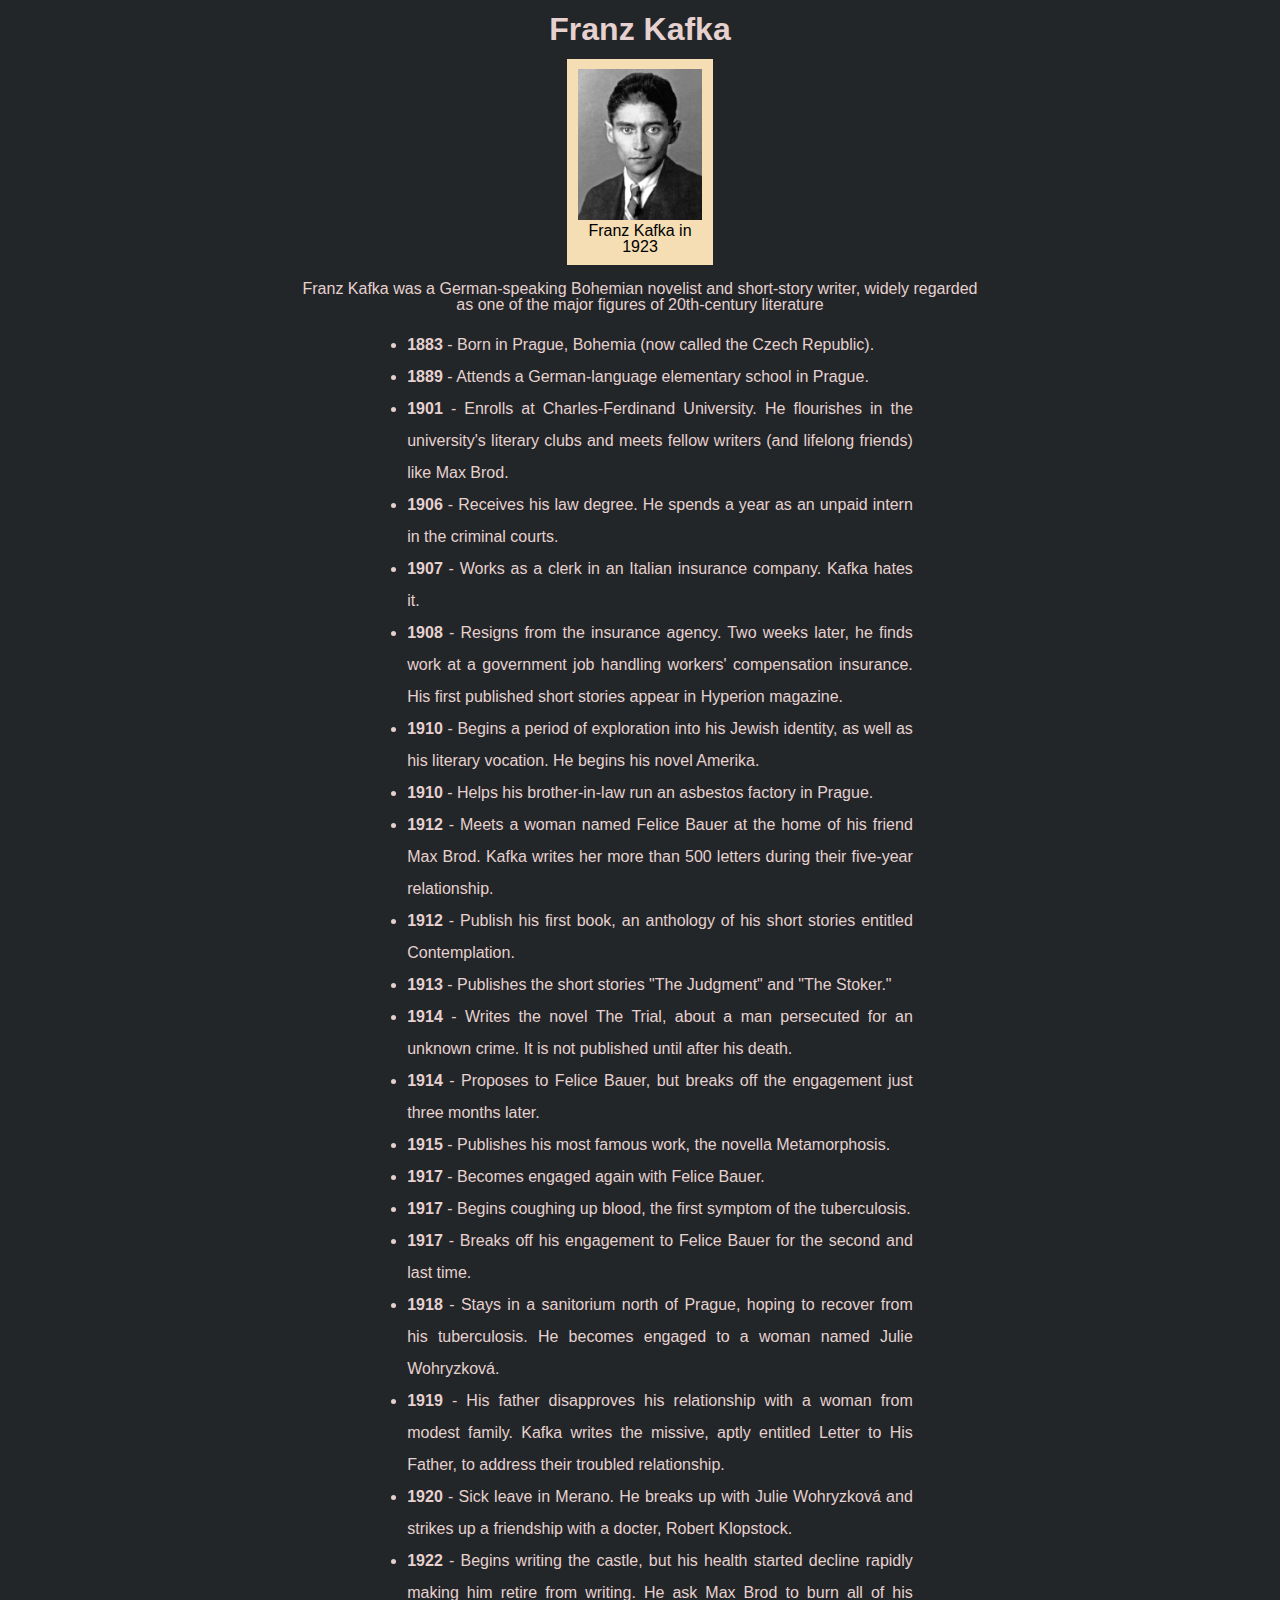
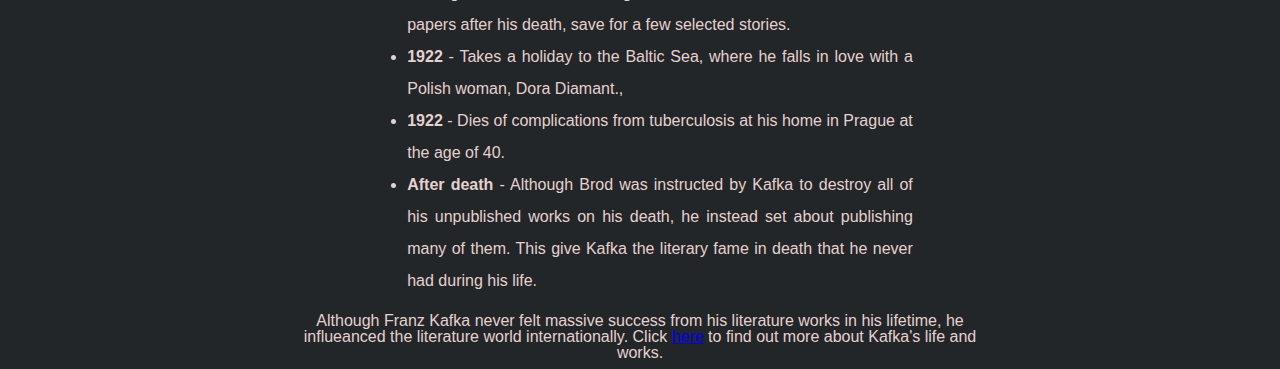
<file: index.html>
<!DOCTYPE html>
<html lang="en">

<head>
    <meta charset="UTF-8">
    <meta http-equiv="X-UA-Compatible" content="IE=edge">
    <meta name="viewport" content="width=device-width, initial-scale=1.0">
    <title>Document</title>
    <link rel="stylesheet" href="css/tribute.css">
</head>
<body id="main">
    <h1 id="title">Franz Kafka</h1>
    <figure id="img-div">
        <img id="image" src="images/KafkaPortrait.jpg" alt="Kafka Portrait">
        <figcaption id="img-caption">
            Franz Kafka in 1923
        </figcaption>    
    </figure>
    <br>
    <div id="tribute"></div>
        <p id="short-desc">Franz Kafka was a German-speaking Bohemian novelist and short-story writer, widely regarded as one of the major figures of 20th-century literature</p>
        <br>
        <ul id="tribute-info">
        <li><strong>1883</strong> - Born in Prague, Bohemia (now called the Czech Republic).</li>
        <li><strong>1889</strong> - Attends a German-language elementary school in Prague.</li>
        <li><strong>1901</strong> - Enrolls at Charles-Ferdinand University. He flourishes in the university's literary clubs and meets fellow writers (and lifelong friends) like Max Brod.</li>
        <li><strong>1906</strong> - Receives his law degree. He spends a year as an unpaid intern in the criminal courts.</li>
        <li><strong>1907</strong> - Works as a clerk in an Italian insurance company. Kafka hates it.</li> 
        <li><strong>1908</strong> - Resigns from the insurance agency. Two weeks later, he finds work at a government job handling workers' compensation insurance. His first published short stories appear in Hyperion magazine.</li>
        <li><strong>1910</strong> - Begins a period of exploration into his Jewish identity, as well as his literary vocation. He begins his novel Amerika.</li>
        <li><strong>1910</strong> - Helps his brother-in-law run an asbestos factory in Prague.</li>
        <li><strong>1912</strong> - Meets a woman named Felice Bauer at the home of his friend Max Brod. Kafka writes her more than 500 letters during their five-year relationship.</li>
        <li><strong>1912</strong> - Publish his first book, an anthology of his short stories entitled Contemplation.</li>
        <li><strong>1913</strong> - Publishes the short stories "The Judgment" and "The Stoker."</li>
        <li><strong>1914</strong> - Writes the novel The Trial, about a man persecuted for an unknown crime. It is not published until after his death.</li>
        <li><strong>1914</strong> - Proposes to Felice Bauer, but breaks off the engagement just three months later.</li>
        <li><strong>1915</strong> - Publishes his most famous work, the novella Metamorphosis.</li>
        <li><strong>1917</strong> - Becomes engaged again with Felice Bauer.</li>
        <li><strong>1917</strong> - Begins coughing up blood, the first symptom of the tuberculosis. </li>
        <li><strong>1917</strong> - Breaks off his engagement to Felice Bauer for the second and last time. </li>
        <li><strong>1918</strong> - Stays in a sanitorium north of Prague, hoping to recover from his tuberculosis. He becomes engaged to a woman named Julie Wohryzková.</li>
        <li><strong>1919</strong> - His father disapproves his relationship with a woman from modest family. Kafka writes the missive, aptly entitled Letter to His Father, to address their troubled relationship.</li>
        <li><strong>1920</strong> - Sick leave in Merano. He breaks up with Julie Wohryzková and strikes up a friendship with a docter, Robert Klopstock.</li>
        <li><strong>1922</strong> - Begins writing the castle, but his health started decline rapidly making him retire from writing. He ask Max Brod to burn all of his papers after his death, save for a few selected stories.</li>
        <li><strong>1922</strong> - Takes a holiday to the Baltic Sea, where he falls in love with a Polish woman, Dora Diamant.,</li>
        <li><strong>1922</strong> - Dies of complications from tuberculosis at his home in Prague at the age of 40.</li>
        <li><strong>After death</strong> - Although Brod was instructed by Kafka to destroy all of his unpublished works on his death, he instead set about publishing many of them. This give Kafka the literary fame in death that he never had during his life.</li>
        </ul>
        <br>
        <P id='closing'>Although Franz Kafka never felt massive success from his literature works in his lifetime, he influeanced the literature world internationally. Click <a id='tribute-link' href="https://en.wikipedia.org/wiki/Franz_Kafka" target="_blank" >here</a> to find out more about Kafka's life and works. </P>
    </div>

</body>
</html>
</file>
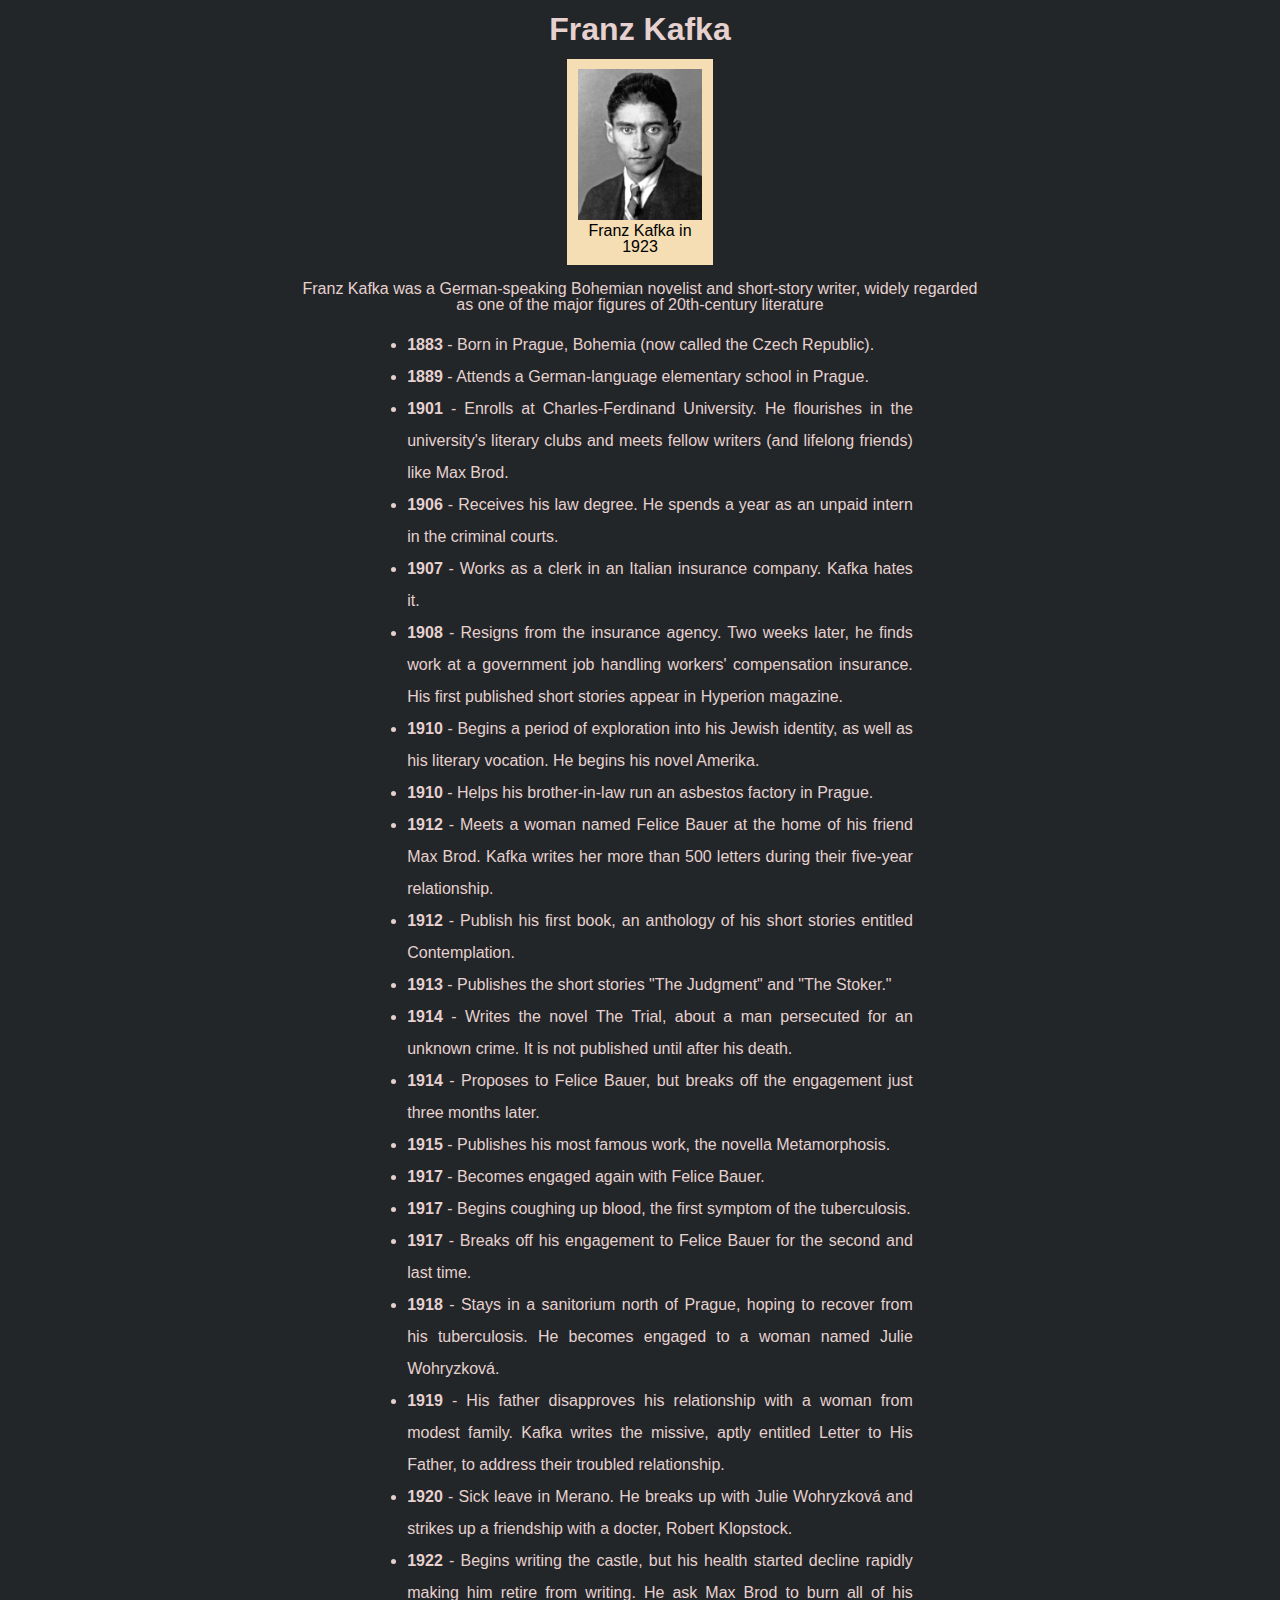
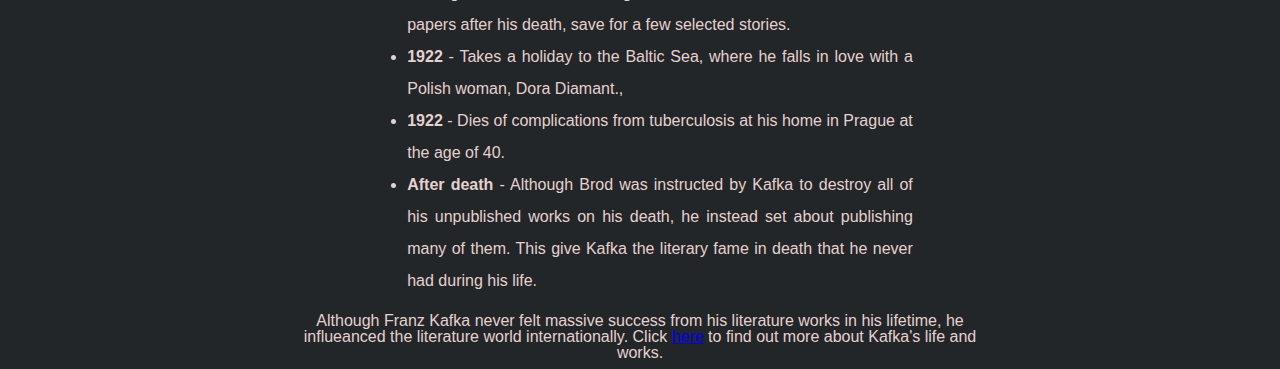
<file: website/index.html>
<!DOCTYPE html>
<html lang="en">
<style>
    #main{
        font-family: Arial;
        font-size: 1rem;
        line-height: 1em;
        text-align: center;
        align-items: center;
        background-color: #222629;
        color: #E6D1CF;
        justify-content: center;
    }
    #title{
        font-size: 1.5 rem;
        text-align: center;
    }
    #img-div{
        background: wheat;
        padding: 10px;
        display: block;
        margin: auto;
        width: 10%;
        height: auto;
        border: thin;
        color: black;
        justify-content: center;
    }
    #image{
        justify-self: center;
        margin-left: auto;
        margin-right: auto;
        width: 98%;
        height: auto;
    }
    #tribute{
        justify-content:center;
        font-size: 1em;
        line-height: 1em;
    }
    #short-desc{
        text-align: center;
        width: 55%;
        margin: auto;
    }
    #tribute-info{
        width: 40%;
        height: auto;
        text-align: justify;
        margin: auto;
        line-height: 2em;
    }
    #closing{
        text-align: center;
        width: 55%;
        margin: auto;
    }

</style>

<head>
    <meta charset="UTF-8">
    <meta http-equiv="X-UA-Compatible" content="IE=edge">
    <meta name="viewport" content="width=device-width, initial-scale=1.0">
    <title>Document</title>
</head>
<body id="main">
    <h1 id="title">Franz Kafka</h1>
    <figure id="img-div">
        <img id="image" src="KafkaPortrait.jpg" alt="Kafka Portrait">
        <figcaption id="img-caption">
            Franz Kafka in 1923
        </figcaption>    
    </figure>
    <br>
    <div id="tribute"></div>
        <p id="short-desc">Franz Kafka was a German-speaking Bohemian novelist and short-story writer, widely regarded as one of the major figures of 20th-century literature</p>
        <br>
        <ul id="tribute-info">
        <li><strong>1883</strong> - Born in Prague, Bohemia (now called the Czech Republic).</li>
        <li><strong>1889</strong> - Attends a German-language elementary school in Prague.</li>
        <li><strong>1901</strong> - Enrolls at Charles-Ferdinand University. He flourishes in the university's literary clubs and meets fellow writers (and lifelong friends) like Max Brod.</li>
        <li><strong>1906</strong> - Receives his law degree. He spends a year as an unpaid intern in the criminal courts.</li>
        <li><strong>1907</strong> - Works as a clerk in an Italian insurance company. Kafka hates it.</li> 
        <li><strong>1908</strong> - Resigns from the insurance agency. Two weeks later, he finds work at a government job handling workers' compensation insurance. His first published short stories appear in Hyperion magazine.</li>
        <li><strong>1910</strong> - Begins a period of exploration into his Jewish identity, as well as his literary vocation. He begins his novel Amerika.</li>
        <li><strong>1910</strong> - Helps his brother-in-law run an asbestos factory in Prague.</li>
        <li><strong>1912</strong> - Meets a woman named Felice Bauer at the home of his friend Max Brod. Kafka writes her more than 500 letters during their five-year relationship.</li>
        <li><strong>1912</strong> - Publish his first book, an anthology of his short stories entitled Contemplation.</li>
        <li><strong>1913</strong> - Publishes the short stories "The Judgment" and "The Stoker."</li>
        <li><strong>1914</strong> - Writes the novel The Trial, about a man persecuted for an unknown crime. It is not published until after his death.</li>
        <li><strong>1914</strong> - Proposes to Felice Bauer, but breaks off the engagement just three months later.</li>
        <li><strong>1915</strong> - Publishes his most famous work, the novella Metamorphosis.</li>
        <li><strong>1917</strong> - Becomes engaged again with Felice Bauer.</li>
        <li><strong>1917</strong> - Begins coughing up blood, the first symptom of the tuberculosis. </li>
        <li><strong>1917</strong> - Breaks off his engagement to Felice Bauer for the second and last time. </li>
        <li><strong>1918</strong> - Stays in a sanitorium north of Prague, hoping to recover from his tuberculosis. He becomes engaged to a woman named Julie Wohryzková.</li>
        <li><strong>1919</strong> - His father disapproves his relationship with a woman from modest family. Kafka writes the missive, aptly entitled Letter to His Father, to address their troubled relationship.</li>
        <li><strong>1920</strong> - Sick leave in Merano. He breaks up with Julie Wohryzková and strikes up a friendship with a docter, Robert Klopstock.</li>
        <li><strong>1922</strong> - Begins writing the castle, but his health started decline rapidly making him retire from writing. He ask Max Brod to burn all of his papers after his death, save for a few selected stories.</li>
        <li><strong>1922</strong> - Takes a holiday to the Baltic Sea, where he falls in love with a Polish woman, Dora Diamant.,</li>
        <li><strong>1922</strong> - Dies of complications from tuberculosis at his home in Prague at the age of 40.</li>
        <li><strong>After death</strong> - Although Brod was instructed by Kafka to destroy all of his unpublished works on his death, he instead set about publishing many of them. This give Kafka the literary fame in death that he never had during his life.</li>
        </ul>
        <br>
        <P id='closing'>Although Franz Kafka never felt massive success from his literature works in his lifetime, he influeanced the literature world internationally. Click <a id='tribute-link' href="https://en.wikipedia.org/wiki/Franz_Kafka" target="_blank" >here</a> to find out more about Kafka's life and works. </P>
    </div>

</body>
</html>
</file>
<file: css/tribute.css>
#main{
    font-family: Arial;
    font-size: 1rem;
    line-height: 1em;
    text-align: center;
    align-items: center;
    background-color: #222629;
    color: #E6D1CF;
    justify-content: center;
}
#title{
    font-size: 1.5 rem;
    text-align: center;
}
#img-div{
    background: wheat;
    padding: 10px;
    display: block;
    margin: auto;
    width: 10%;
    height: auto;
    border: thin;
    color: black;
    justify-content: center;
}
#image{
    justify-self: center;
    margin-left: auto;
    margin-right: auto;
    width: 98%;
    height: auto;
}
#tribute{
    justify-content:center;
    font-size: 1em;
    line-height: 1em;
}
#short-desc{
    text-align: center;
    width: 55%;
    margin: auto;
}
#tribute-info{
    width: 40%;
    height: auto;
    text-align: justify;
    margin: auto;
    line-height: 2em;
}
#closing{
    text-align: center;
    width: 55%;
    margin: auto;
}
</file>
